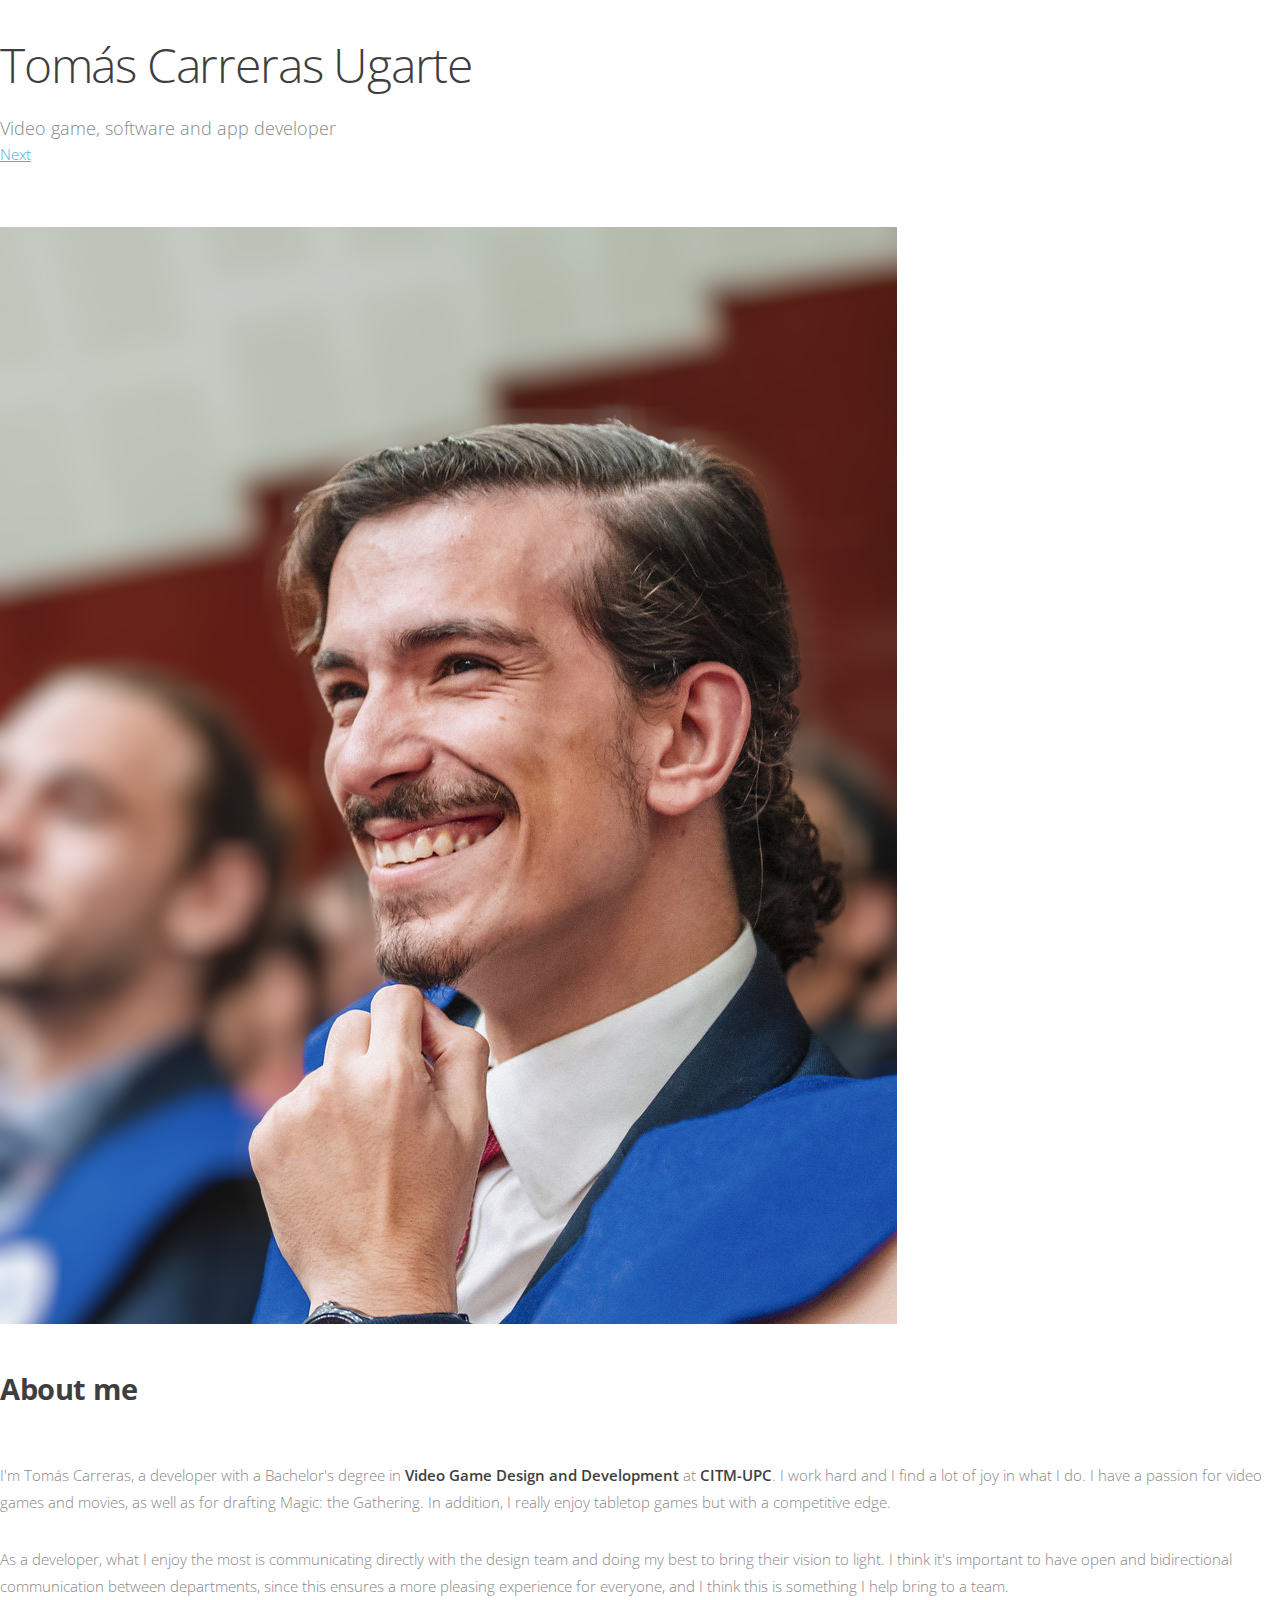
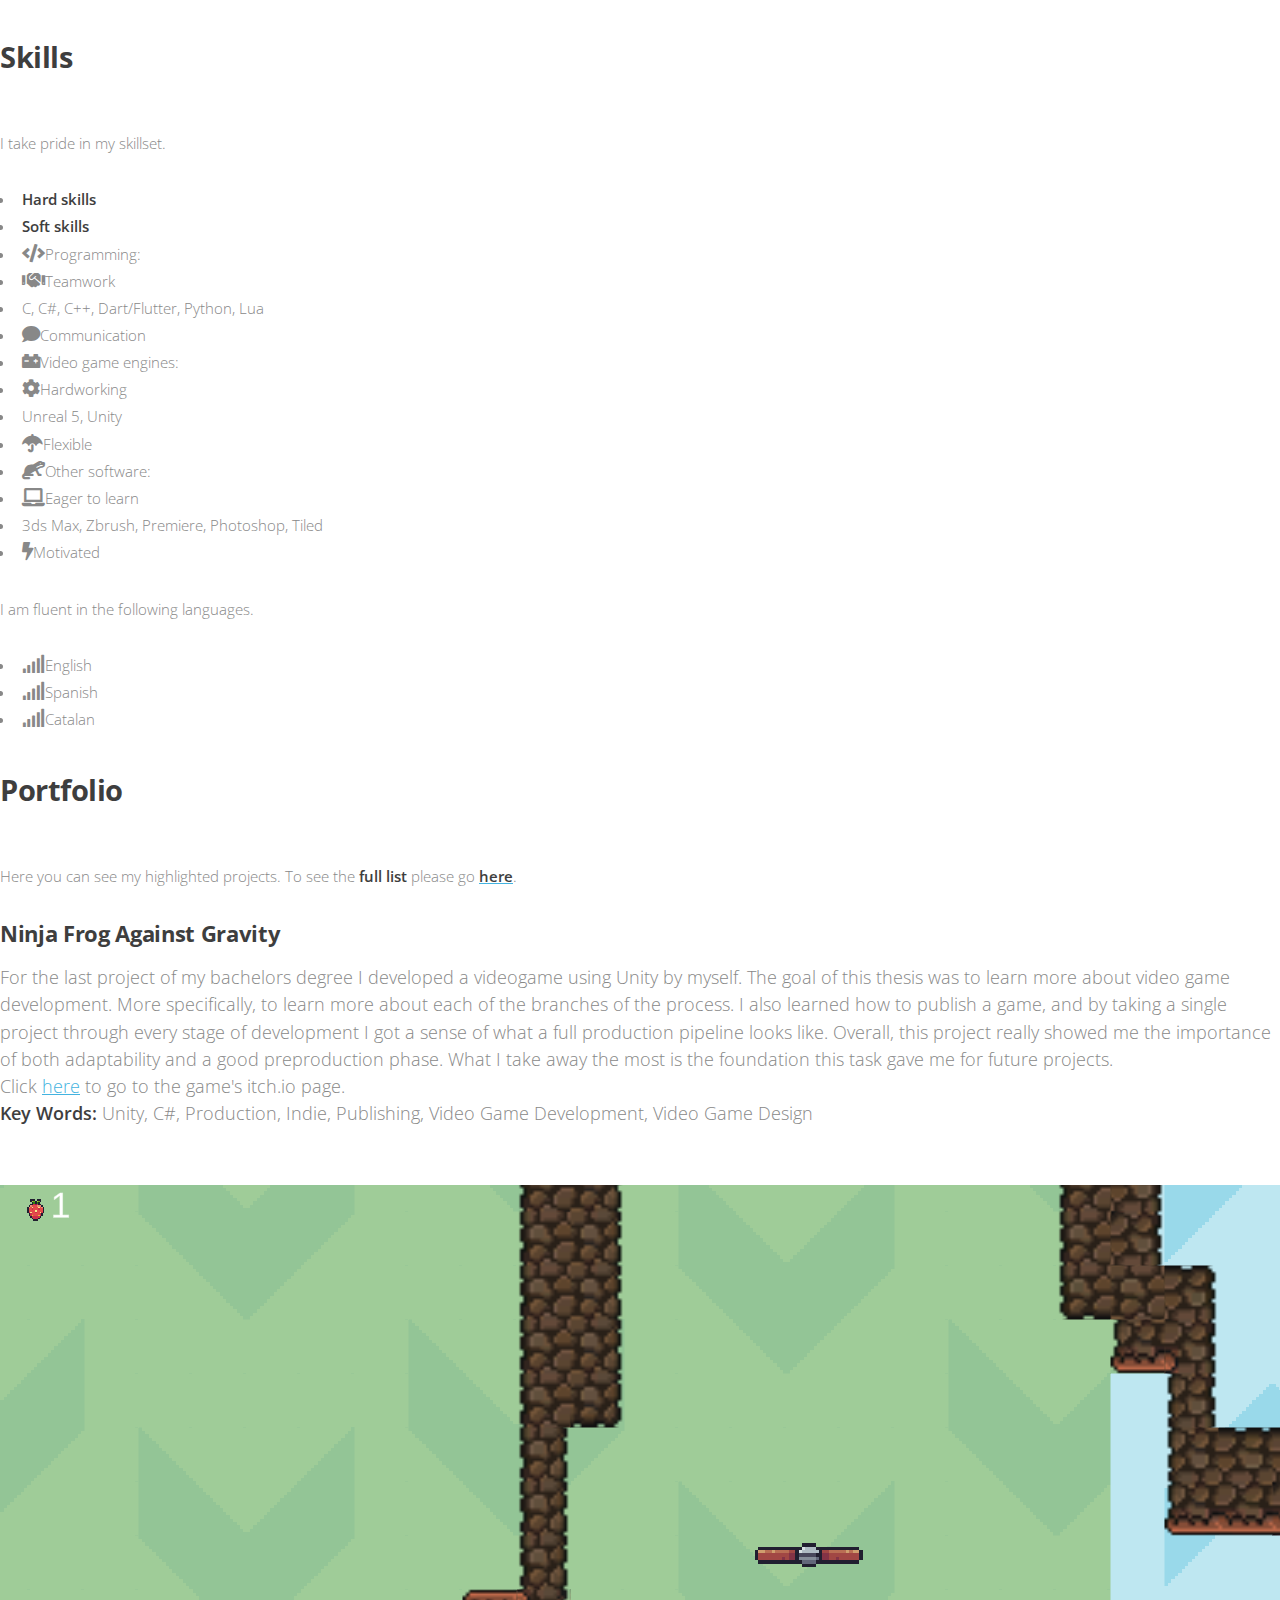
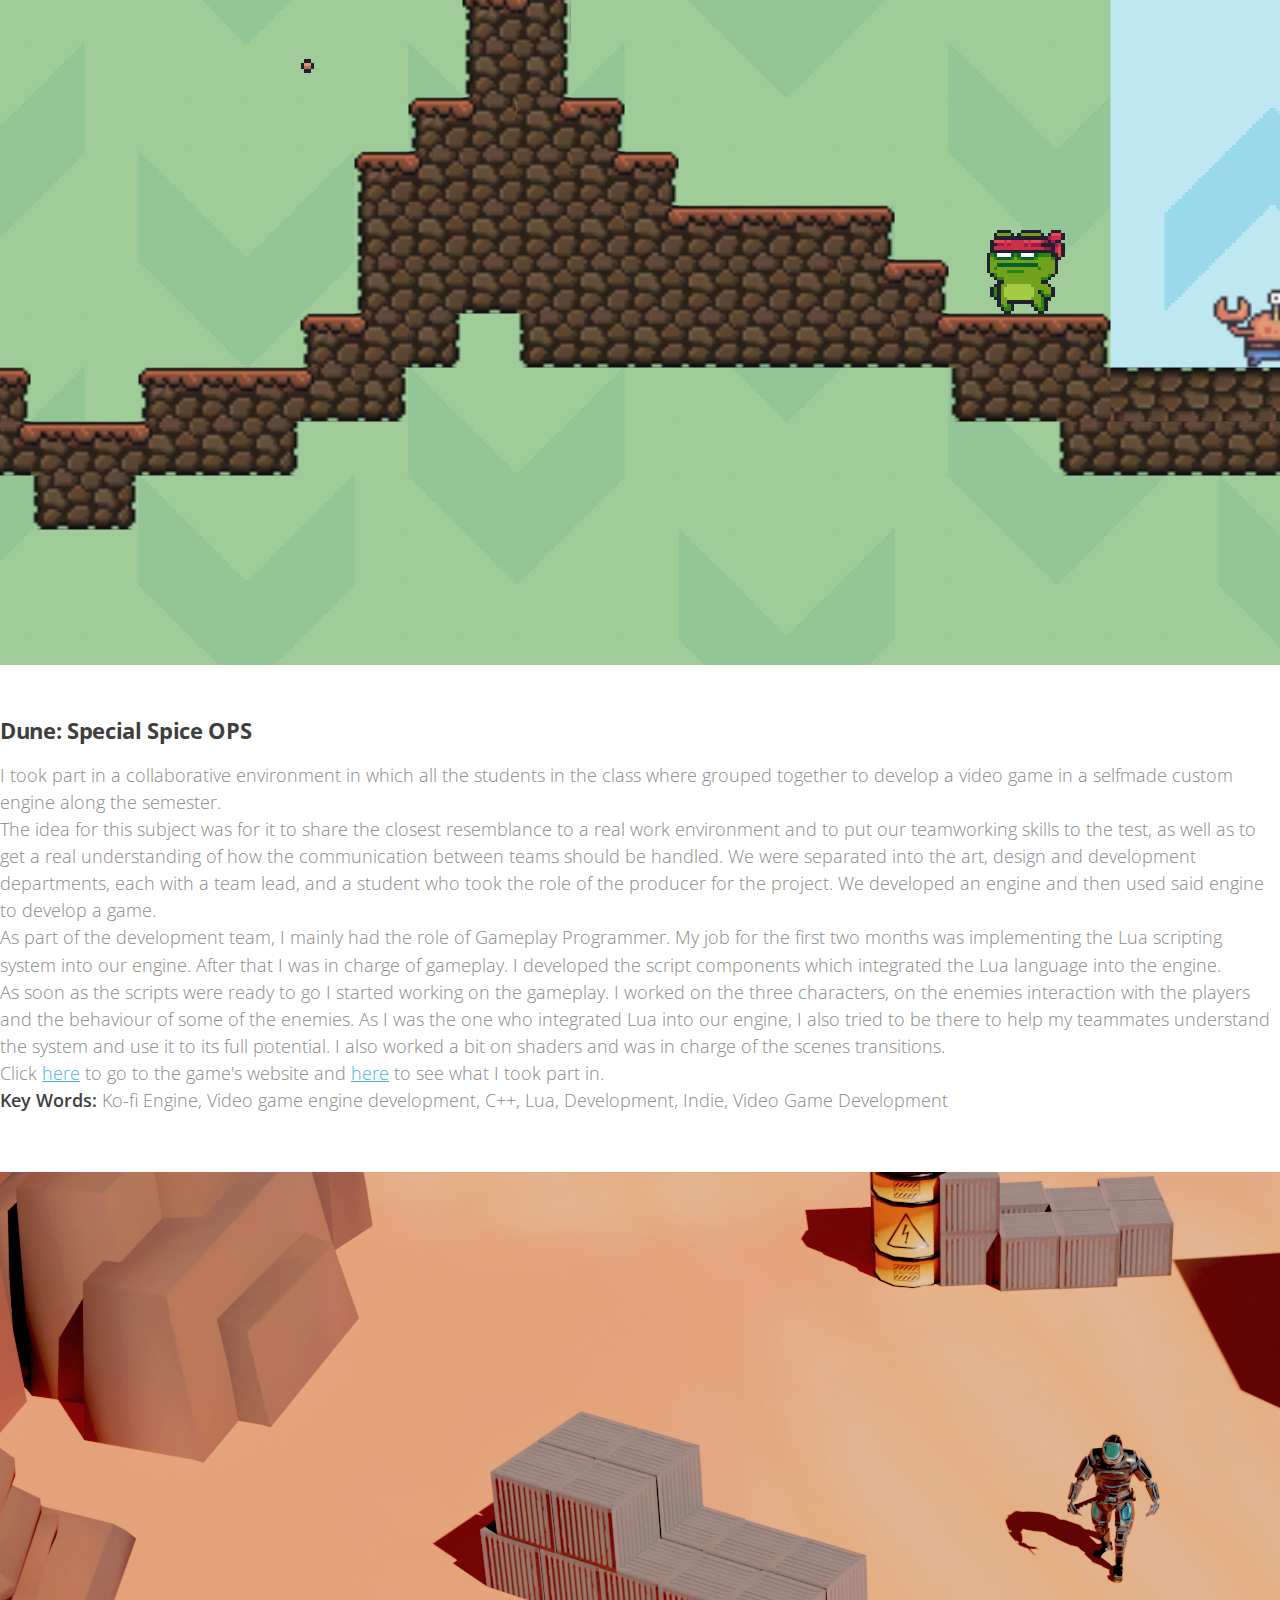
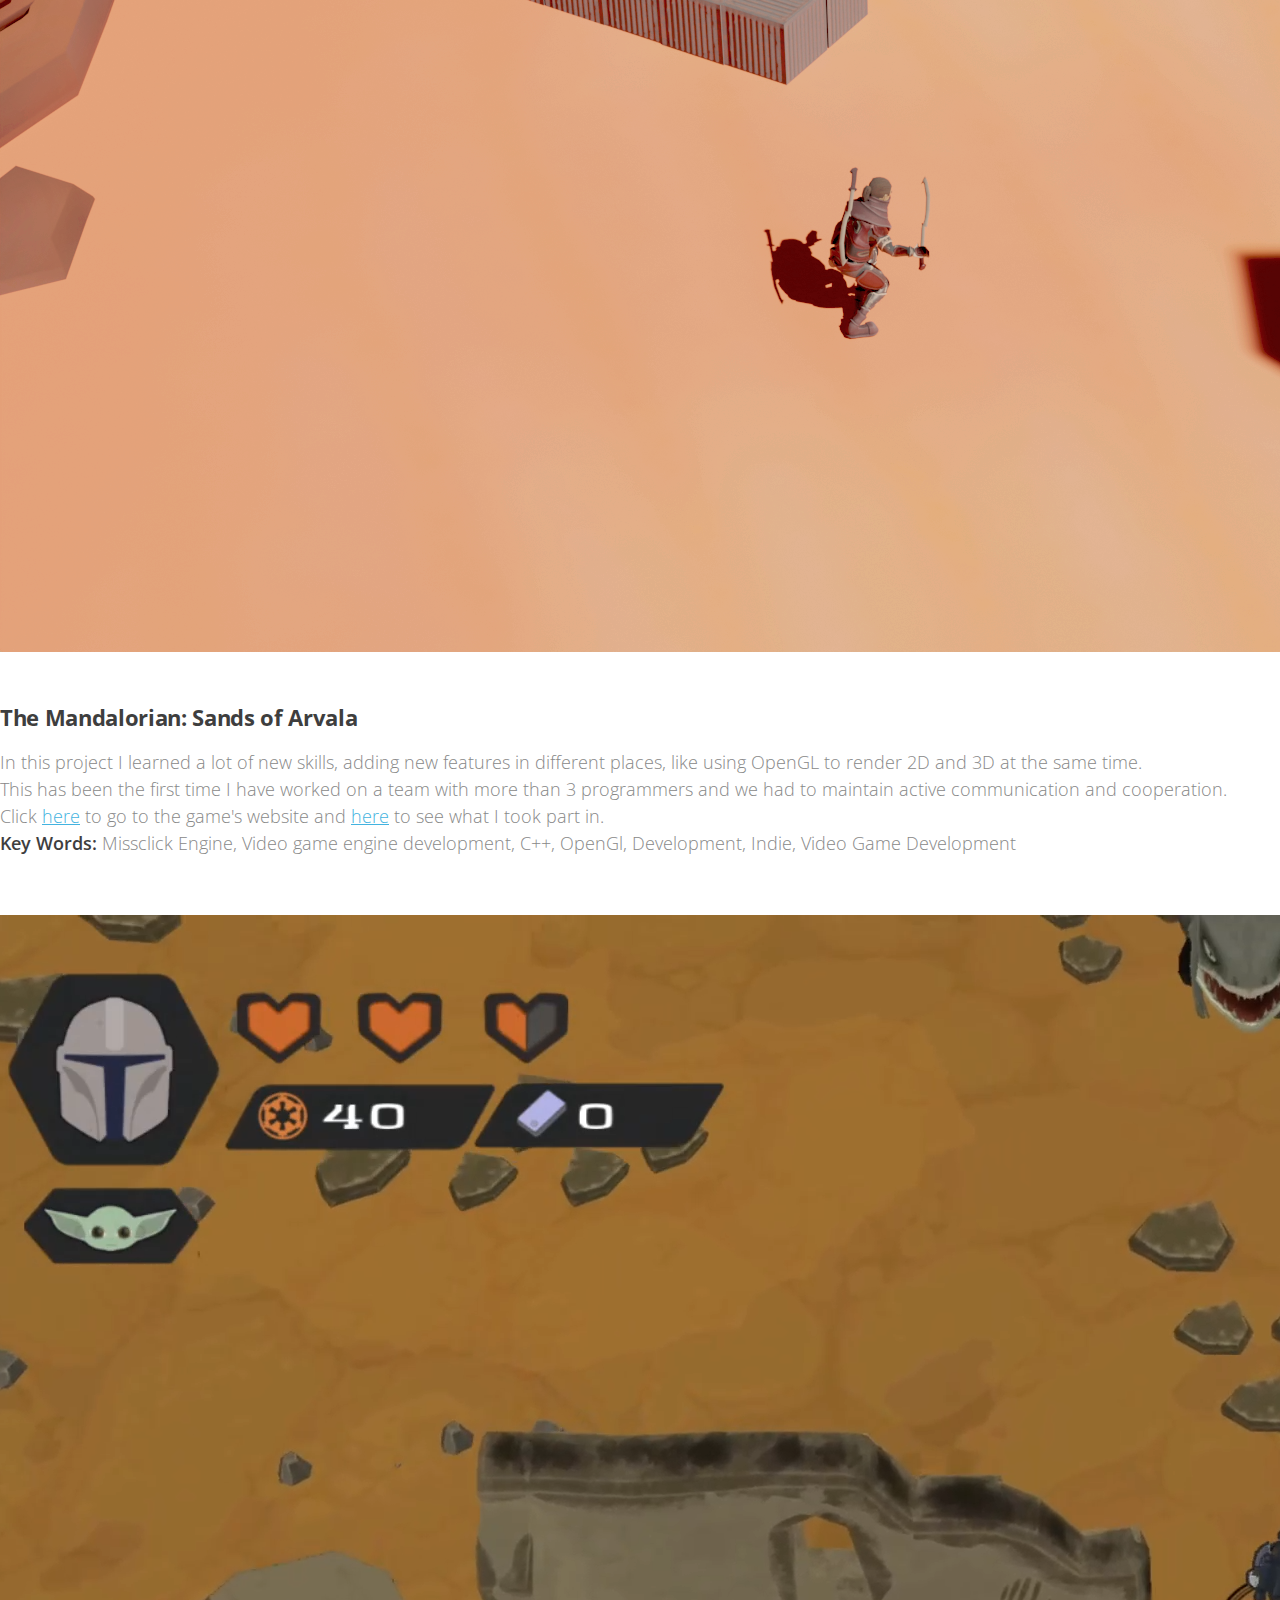
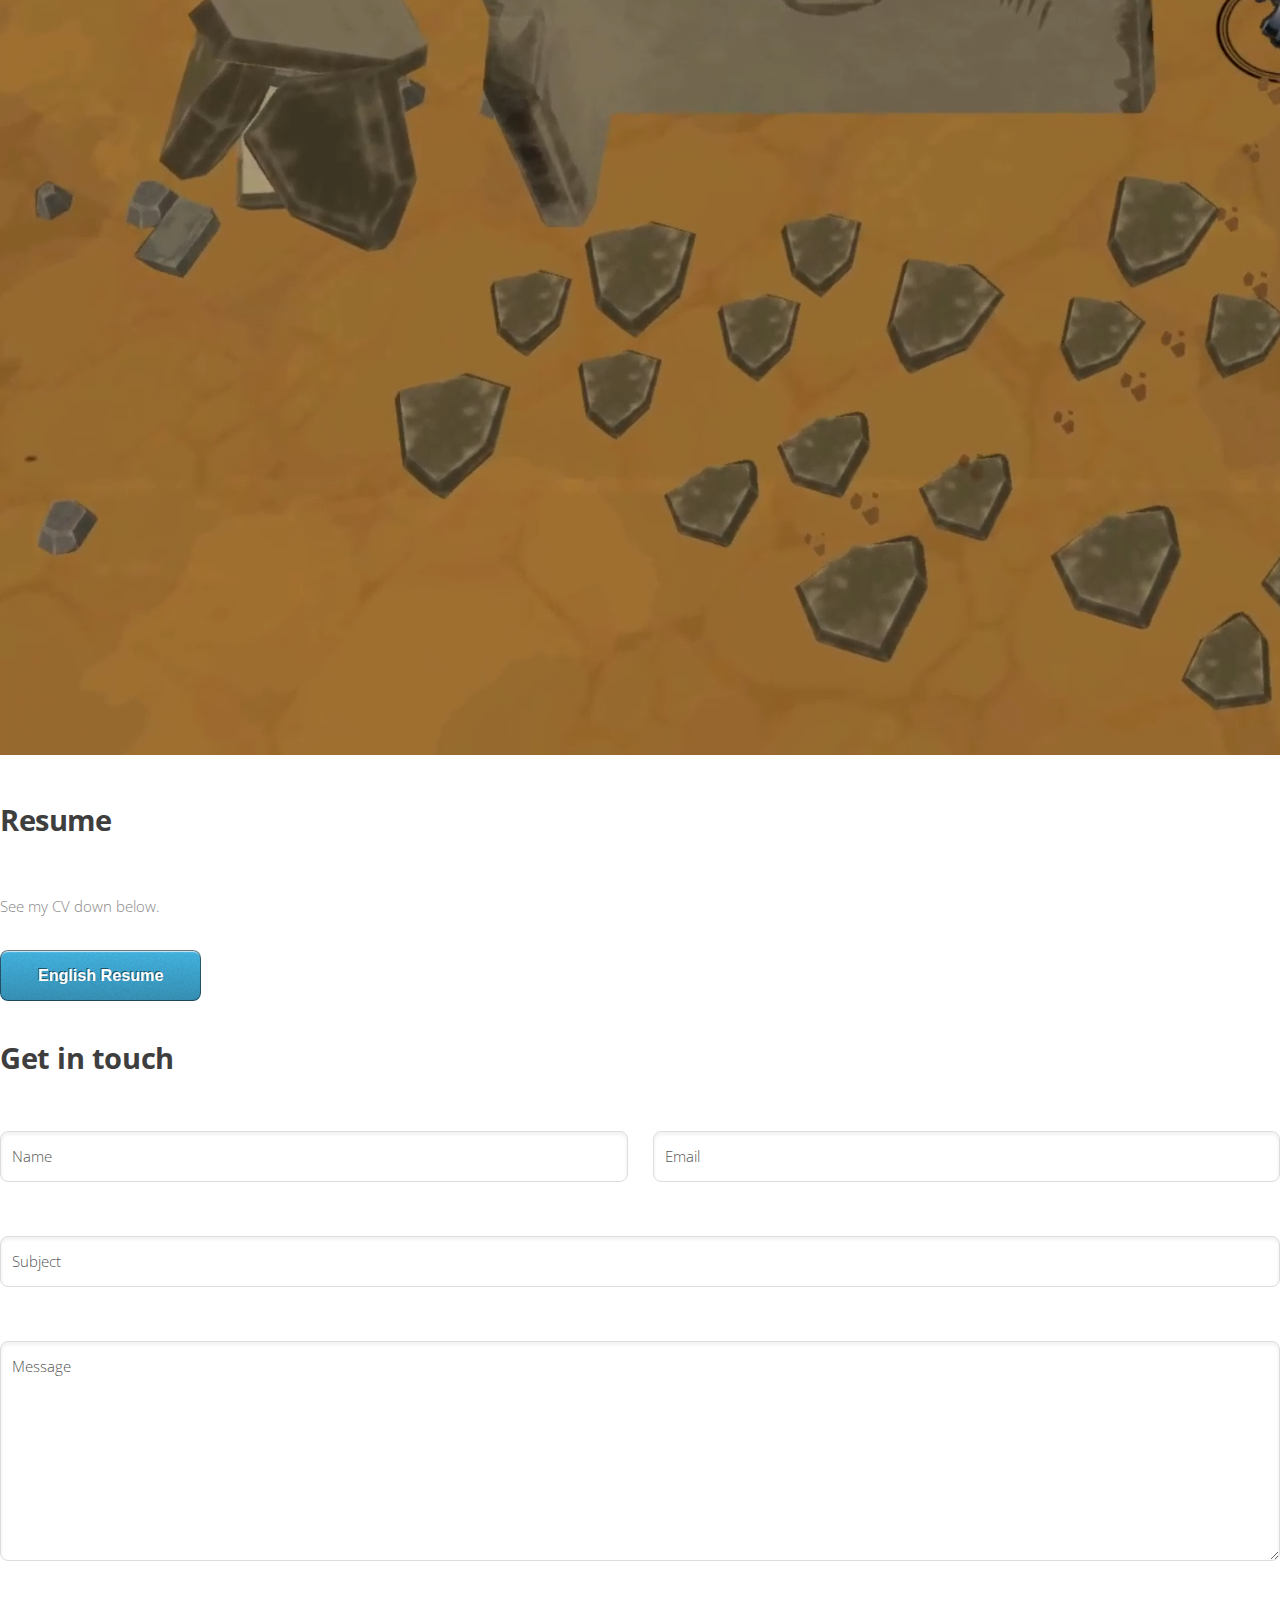
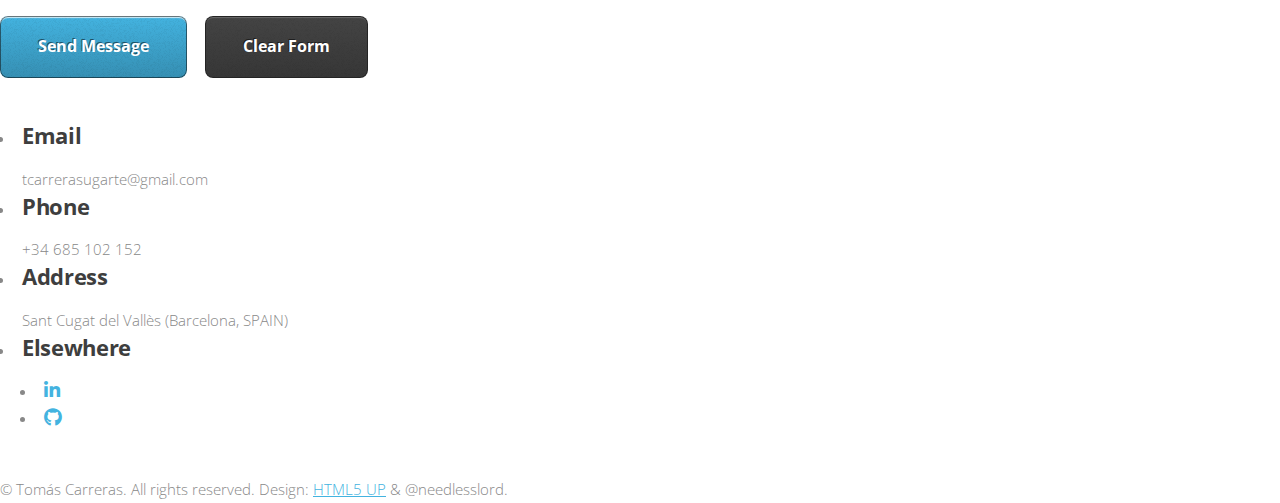
<file: index.html>
<!DOCTYPE HTML>
<!--
	Paradigm Shift by HTML5 UP
	html5up.net | @ajlkn
	Free for personal and commercial use under the CCA 3.0 license (html5up.net/license)
-->
<html>

<head>
	<title>Tomás Carreras Ugarte</title>
	<meta charset="utf-8" />
	<meta name="viewport" content="width=device-width, initial-scale=1, user-scalable=no" />
	<meta name="description" content="" />
	<meta name="keywords" content="" />
	<link rel="stylesheet" href="assets/css/main.css" />
</head>

<body class="is-preload">

	<!-- Wrapper -->
	<div id="wrapper">

		<!-- Intro -->
		<section class="intro" id="intro">
			<header>
				<h1>Tomás Carreras Ugarte</h1>
				<p>Video game, software and app developer</p>
				<ul class="actions">
					<li><a href="#first" class="arrow scrolly"><span class="label">Next</span></a></li>
				</ul>
			</header>
			<div class="content">
				<span class="image fill" data-position="center"><img src="images/tcarreras_profile2b.png"
						alt="" /></span>
			</div>
		</section>

		<!-- Section About me -->
		<section id="first">
			<header>
				<h2>About me</h2>
			</header>
			<div class="content">
				<p>
					I'm Tomás Carreras, a developer with a Bachelor's degree in <strong>Video
						Game Design
						and Development</strong> at <strong>CITM-UPC</strong>.
					I work hard and I find a lot of joy in what I do. I have a passion for video games and movies, as
					well as for
					drafting Magic: the
					Gathering. In addition, I really enjoy tabletop games but with a competitive edge.
				</p>
				<p>
					As a developer, what I enjoy the most is communicating directly with the design
					team and doing my
					best to bring their vision to light. I think it's important to have open and bidirectional
					communication between departments, since this ensures a more pleasing experience for everyone, and I
					think this is something I help bring to a team.
				</p>
			</div>
		</section>

		<!-- Section Skills-->
		<section>
			<header>
				<h2>Skills</h2>
			</header>
			<div class="content">
				<p>I take pride in my skillset.</p>
				<ul class="feature-icons">
					<li class="icon solid fa-."><strong>Hard skills</strong></li>
					<li class="icon solid fa-."><strong>Soft skills</strong></li>
					<li class="icon solid fa-code">Programming:</li>
					<li class="icon solid fa-handshake">Teamwork</li>
					<li class="icon solid fa-.">C, C#, C++, Dart/Flutter, Python, Lua</li>
					<li class="icon solid fa-comment">Communication</li>
					<li class="icon solid fa-car-battery">Video game engines:</li>
					<li class="icon solid fa-cog">Hardworking</li>
					<li class="icon solid fa-.">Unreal 5, Unity</li>
					<li class="icon solid fa-umbrella">Flexible</li>
					<li class="icon solid fa-otter">Other software:</li>
					<li class="icon solid fa-laptop">Eager to learn</li>
					<li class="icon solid fa-">3ds Max, Zbrush, Premiere, Photoshop, Tiled</li>
					<li class="icon solid fa-bolt">Motivated</li>
				</ul>
				<p>I am fluent in the following languages.</p>
				<ul class="feature-icons">
					<li class="icon solid fa-signal">English</li>
					<li class="icon solid fa-signal">Spanish</li>
					<li class="icon solid fa-signal">Catalan</li>
				</ul>
			</div>

		</section>

		<!-- Section Projects -->
		<section>
			<header>
				<h2>Portfolio</h2>
			</header>
			<div class="content">
				<p>Here you can see my highlighted projects. To see the <strong>full list</strong> please go <a
						href="https://tomascarreras1000.github.io/tomascarreras/portfolio"><strong>here</strong></a>.
				</p>

				<!-- Section Game 1-->
				<section>
					<header>
						<h3>Ninja Frog Against Gravity</h3>
						<p>
							For the last project of my bachelors degree I developed a videogame using Unity by myself.
							The goal of this thesis was to learn more about video game development. More specifically,
							to learn more about each of the branches of the process.
							I also learned how to publish a game, and by taking a single project through every stage of
							development I got a sense of what a full production pipeline looks like.
							Overall, this project really showed me the importance of both adaptability and a good
							preproduction phase.
							What I take away the most is the foundation this task gave me for future projects.
						</p>
						<p>Click <a href="https://tomas-carreras.itch.io/ninja-frog-against-gravity">here</a> to go to
							the game's itch.io page.</p>
						<p><strong>Key Words:</strong> Unity, C#, Production, Indie, Publishing, Video Game Development,
							Video Game Design</p>
					</header>
					<div class="content">
						<div class="gallery">
							<a href="images/gallery/fulls/05.png" class="landscape"><img
									src="images/gallery/thumbs/05.png" alt="" /></a>

						</div>
					</div>
				</section>

				<!-- Section Game 2-->
				<section>
					<header>
						<h3>Dune: Special Spice OPS</h3>
						<p>
							I took part in a collaborative environment in which all the students in the class where
							grouped together to develop a video game in a selfmade custom engine along the semester.
						</p>
						<p>
							The idea for this subject was for it to share the closest resemblance to a real work
							environment and to put our teamworking skills to the test, as well as to get a real
							understanding of how the communication between teams should be handled.
							We were separated into the art, design and development departments, each with a team lead,
							and a student who took the role of the producer for the project.
							We developed an engine and then used said engine to develop a game.
						</p>
						<p>
							As part of the development team, I mainly had the role of Gameplay Programmer. My job for
							the first two months was implementing the Lua scripting system into our engine. After that I
							was in charge of gameplay.
							I developed the script components which integrated the Lua language into the engine.
						</p>
						<p>
							As soon as the scripts were ready to go I started working on the gameplay. I worked on the
							three characters, on the enemies interaction with the players and the behaviour of some of
							the enemies.
							As I was the one who integrated Lua into our engine, I also tried to be there to help my
							teammates understand the system and use it to its full potential.
							I also worked a bit on shaders and was in charge of the scenes transitions.
						</p>
						<p>Click <a href="https://dsso-website.vercel.app">here</a> to go to the game's website and <a
								href="https://dsso-website.vercel.app/tomas">here</a> to see what I took part in.</p>
						<p><strong>Key Words:</strong> Ko-fi Engine, Video game engine development, C++, Lua,
							Development, Indie, Video Game Development</p>
					</header>
					<div class="content">
						<div class="gallery">
							<a href="images/gallery/fulls/04.png" class="landscape"><img
									src="images/gallery/thumbs/04.png" alt="" /></a>

						</div>
					</div>
				</section>

				<!-- Section Game 3-->
				<section>
					<header>
						<h3>The Mandalorian: Sands of Arvala</h3>
						<p>
							In this project I learned a lot of new skills, adding new features in different places, like
							using OpenGL to render 2D and 3D at the same time.
						</p>
						<p>
							This has been the first time I have worked on a team with more than 3 programmers and we had
							to maintain active communication and cooperation.
						</p>
						<p>Click <a
								href="https://missclickstudios.github.io/The-Mandalorian-Sands-of-Arvala/index.html">here</a>
							to go to the game's website and <a
								href="https://missclickstudios.github.io/The-Mandalorian-Sands-of-Arvala/team/tomas_carreras.html">here</a>
							to see what I took part in.</p>
						<p><strong>Key Words:</strong> Missclick Engine, Video game engine development, C++, OpenGl,
							Development, Indie, Video Game Development</p>

					</header>
					<div class="content">
						<div class="gallery">
							<a href="images/gallery/fulls/07.png" class="landscape"><img
									src="images/gallery/thumbs/07.png" alt="" /></a>

						</div>
					</div>
				</section>

			</div>
		</section>

		<!--Section -->
		<section>
			<header>
				<h2>Resume</h2>
			</header>
			<div class="content">
				<p>See my CV down below.</p>
				<!--<ul class="actions">
								<li><a src="images/documents/cv.png" download class="button">English Resume</a></li>
							</ul>-->

				<button type="submit" onclick="window.open('images/documents/CVb.pdf')">English Resume</button>

			</div>
		</section>

		<!-- Elements -->
		<!--
					<section>
						<header>
							<h2>Elements</h2>
						</header>
						<div class="content">

							<section>
								<header>
									<h3>Text</h3>
								</header>
								<div class="content">
									<p>This is <b>bold</b> and this is <strong>strong</strong>. This is <i>italic</i> and this is <em>emphasized</em>.
									This is <sup>superscript</sup> text and this is <sub>subscript</sub> text.
									This is <u>underlined</u> and this is code: <code>for (;;) { ... }</code>. Finally, <a href="#">this is a link</a>.</p>
									<hr />
									<h2>Heading Level 2</h2>
									<h3>Heading Level 3</h3>
									<h4>Heading Level 4</h4>
									<h5>Heading Level 5</h5>
									<hr />
									<h5>Blockquote</h5>
									<blockquote>Fringilla nisl. Donec accumsan interdum nisi, quis tincidunt felis sagittis eget tempus euismod. Vestibulum ante ipsum primis in faucibus vestibulum. Blandit adipiscing eu felis iaculis volutpat ac adipiscing accumsan faucibus. Vestibulum ante ipsum primis in faucibus lorem ipsum dolor sit amet nullam adipiscing eu felis.</blockquote>
									<h5>Preformatted</h5>
									<pre><code>i = 0;

while (!deck.isInOrder()) {
  print 'Iteration ' + i;
  deck.shuffle();
  i++;
}

print 'Sorted in ' + i + ' iterations.';</code></pre>
								</div>
							</section>

							<section>
								<header>
									<h3>Lists</h3>
								</header>
								<div class="content">

									<h4>Unordered</h4>
									<ul>
										<li>Dolor pulvinar etiam.</li>
										<li>Sagittis adipiscing.</li>
										<li>Felis enim feugiat.</li>
									</ul>

									<h4>Alternate</h4>
									<ul class="alt">
										<li>Dolor pulvinar etiam.</li>
										<li>Sagittis adipiscing.</li>
										<li>Felis enim feugiat.</li>
									</ul>

									<h4>Ordered</h4>
									<ol>
										<li>Dolor pulvinar etiam.</li>
										<li>Etiam vel felis viverra.</li>
										<li>Felis enim feugiat.</li>
										<li>Dolor pulvinar etiam.</li>
										<li>Etiam vel felis lorem.</li>
										<li>Felis enim et feugiat.</li>
									</ol>
									<h4>Icons</h4>
									<ul class="icons">
										<li><a href="#" class="icon brands fa-twitter"><span class="label">Twitter</span></a></li>
										<li><a href="#" class="icon brands fa-facebook-f"><span class="label">Facebook</span></a></li>
										<li><a href="#" class="icon brands fa-instagram"><span class="label">Instagram</span></a></li>
										<li><a href="#" class="icon brands fa-github"><span class="label">Github</span></a></li>
									</ul>

									<h4>Actions</h4>
									<ul class="actions">
										<li><a href="#" class="button primary">Default</a></li>
										<li><a href="#" class="button">Default</a></li>
									</ul>
									<ul class="actions stacked">
										<li><a href="#" class="button primary">Default</a></li>
										<li><a href="#" class="button">Default</a></li>
									</ul>
								</div>
							</section>

							<section>
								<header>
									<h3>Table</h3>
								</header>
								<div class="content">
									<h4>Default</h4>
									<div class="table-wrapper">
										<table>
											<thead>
												<tr>
													<th>Name</th>
													<th>Description</th>
													<th>Price</th>
												</tr>
											</thead>
											<tbody>
												<tr>
													<td>Item One</td>
													<td>Ante turpis integer aliquet porttitor.</td>
													<td>29.99</td>
												</tr>
												<tr>
													<td>Item Two</td>
													<td>Vis ac commodo adipiscing arcu aliquet.</td>
													<td>19.99</td>
												</tr>
												<tr>
													<td>Item Three</td>
													<td> Morbi faucibus arcu accumsan lorem.</td>
													<td>29.99</td>
												</tr>
												<tr>
													<td>Item Four</td>
													<td>Vitae integer tempus condimentum.</td>
													<td>19.99</td>
												</tr>
												<tr>
													<td>Item Five</td>
													<td>Ante turpis integer aliquet porttitor.</td>
													<td>29.99</td>
												</tr>
											</tbody>
											<tfoot>
												<tr>
													<td colspan="2"></td>
													<td>100.00</td>
												</tr>
											</tfoot>
										</table>
									</div>

									<h4>Alternate</h4>
									<div class="table-wrapper">
										<table class="alt">
											<thead>
												<tr>
													<th>Name</th>
													<th>Description</th>
													<th>Price</th>
												</tr>
											</thead>
											<tbody>
												<tr>
													<td>Item One</td>
													<td>Ante turpis integer aliquet porttitor.</td>
													<td>29.99</td>
												</tr>
												<tr>
													<td>Item Two</td>
													<td>Vis ac commodo adipiscing arcu aliquet.</td>
													<td>19.99</td>
												</tr>
												<tr>
													<td>Item Three</td>
													<td> Morbi faucibus arcu accumsan lorem.</td>
													<td>29.99</td>
												</tr>
												<tr>
													<td>Item Four</td>
													<td>Vitae integer tempus condimentum.</td>
													<td>19.99</td>
												</tr>
												<tr>
													<td>Item Five</td>
													<td>Ante turpis integer aliquet porttitor.</td>
													<td>29.99</td>
												</tr>
											</tbody>
											<tfoot>
												<tr>
													<td colspan="2"></td>
													<td>100.00</td>
												</tr>
											</tfoot>
										</table>
									</div>
								</div>
							</section>

							<section>
								<header>
									<h3>Buttons</h3>
								</header>
								<div class="content">
									<ul class="actions">
										<li><a href="#" class="button primary">Primary</a></li>
										<li><a href="#" class="button">Default</a></li>
									</ul>
									<ul class="actions">
										<li><a href="#" class="button large">Large</a></li>
										<li><a href="#" class="button">Default</a></li>
										<li><a href="#" class="button small">Small</a></li>
									</ul>
									<ul class="actions">
										<li><a href="#" class="button primary icon solid fa-download">Icon</a></li>
										<li><a href="#" class="button icon solid fa-download">Icon</a></li>
									</ul>
									<ul class="actions">
										<li><span class="button primary disabled">Disabled</span></li>
										<li><span class="button disabled">Disabled</span></li>
									</ul>
								</div>
							</section>

							<section>
								<header>
									<h3>Form</h3>
								</header>
								<div class="content">
									<form method="post" action="#">
										<div class="fields">
											<div class="field half">
												<label for="demo-name">Name</label>
												<input type="text" name="demo-name" id="demo-name" value="" placeholder="Jane Doe" />
											</div>
											<div class="field half">
												<label for="demo-email">Email</label>
												<input type="email" name="demo-email" id="demo-email" value="" placeholder="jane@untitled.tld" />
											</div>
											<div class="field">
												<label for="demo-category">Category</label>
												<select name="demo-category" id="demo-category">
													<option value="">-</option>
													<option value="1">Manufacturing</option>
													<option value="1">Shipping</option>
													<option value="1">Administration</option>
													<option value="1">Human Resources</option>
												</select>
											</div>
											<div class="field half">
												<input type="radio" id="demo-priority-low" name="demo-priority" checked>
												<label for="demo-priority-low">Low</label>
											</div>
											<div class="field half">
												<input type="radio" id="demo-priority-high" name="demo-priority">
												<label for="demo-priority-high">High</label>
											</div>
											<div class="field half">
												<input type="checkbox" id="demo-copy" name="demo-copy">
												<label for="demo-copy">Email me a copy</label>
											</div>
											<div class="field half">
												<input type="checkbox" id="demo-human" name="demo-human" checked>
												<label for="demo-human">Not a robot</label>
											</div>
											<div class="field">
												<label for="demo-message">Message</label>
												<textarea name="demo-message" id="demo-message" placeholder="Enter your message" rows="6"></textarea>
											</div>
										</div>
										<ul class="actions">
											<li><input type="submit" value="Send Message" class="primary" /></li>
											<li><input type="reset" value="Reset" /></li>
										</ul>
									</form>
								</div>
							</section>

						</div>
					</section>
				-->

		<!-- Section -->
		<section>
			<header>
				<h2>Get in touch</h2>
			</header>
			<div class="content">
				<!--<p><strong>Auctor commodo</strong> interdum et malesuada fames ac ante ipsum primis in faucibus. Pellentesque venenatis dolor imperdiet dolor mattis sagittis.</p>
	<form>
		<div class="fields">
			<div class="field half">
				<input type="text" name="name" id="name" placeholder="Name" />
			</div>
			<div class="field half">
				<input type="email" name="email" id="email" placeholder="Email" />
			</div>
			<div class="field">
				<textarea name="message" id="message" placeholder="Message" rows="7"></textarea>
			</div>
		</div>
		<ul class="actions">
			<li><input type="submit" value="Send Message" class="button primary" /></li>
		</ul>
	</form>-->
				<form method="post" form target="_blank"
					action="https://docs.google.com/forms/d/e/1FAIpQLSfgG0ravwEhu4BHJV1cIqTihP35q3fn7mUkoZ7hPCcHs_neqw/formResponse"
					target="_self" method="post" id="subscriptionForm" class="sky-form contact-style">
					<fieldset>
						<div class="row">
							<div class="col-6 col-12-small">
								<input type="text" name="entry.639071557" id="name" placeholder="Name"
									class="form-control" required />
							</div>
							<div class="col-6 col-12-small">
								<input type="email" name="entry.624337564" id="email" placeholder="Email"
									class="form-control" required />
								<p> </p>
							</div>
							<div class="col-12">
								<input type="text" name="entry.1490212264" id="subject" placeholder="Subject"
									class="form-control" required />
								<p> </p>
							</div>
							<div class="col-12">
								<textarea name="entry.526558537" id="message" placeholder="Message" class="form-control"
									required></textarea>
								<p> </p>
							</div>
							<div class="col-12">
								<ul class="actions">
									<li><input type="submit" value="Send Message" /></li>
									<li><input type="reset" value="Clear Form" class="alt" /></li>
								</ul>
							</div>
						</div>
					</fieldset>
				</form>
			</div>
			<footer>
				<ul class="items">
					<li>
						<h3>Email</h3>
						<span>tcarrerasugarte@gmail.com</span>
					</li>
					<li>
						<h3>Phone</h3>
						<span>+34 685 102 152</span>
					</li>
					<li>
						<h3>Address</h3>
						<span>Sant Cugat del Vallès (Barcelona, SPAIN)</span>
					</li>
					<li>
						<h3>Elsewhere</h3>
						<ul class="icons">
							<li><a href="https://www.linkedin.com/in/tomascarreras/?locale=en_US"
									class="icon brands fa-linkedin-in"><span class="label">LinkedIn</span></a></li>
							<li><a href="https://github.com/tomascarreras1000" class="icon brands fa-github"><span
										class="label">GitHub</span></a></li>
						</ul>
					</li>
				</ul>
			</footer>
		</section>

		<!-- Copyright -->
		<div class="copyright">&copy; Tomás Carreras. All rights reserved. Design: <a href="https://html5up.net">HTML5
				UP</a> & @needlesslord.</div>

	</div>

	<!-- Scripts -->
	<script src="assets/js/jquery.min.js"></script>
	<script src="assets/js/jquery.scrolly.min.js"></script>
	<script src="assets/js/browser.min.js"></script>
	<script src="assets/js/breakpoints.min.js"></script>
	<script src="assets/js/util.js"></script>
	<script src="assets/js/main.js"></script>

</body>

</html>
</file>
<file: assets/css/main.css>
@import url("https://fonts.googleapis.com/css?family=Open+Sans:300,300italic,600,600italic,700");
@import url("fontawesome-all.min.css");

/*
	Miniport by HTML5 UP
	html5up.net | @ajlkn
	Free for personal and commercial use under the CCA 3.0 license (html5up.net/license)
*/

html, body, div, span, applet, object,
iframe, h1, h2, h3, h4, h5, h6, p, blockquote,
pre, a, abbr, acronym, address, big, cite,
code, del, dfn, em, img, ins, kbd, q, s, samp,
small, strike, strong, sub, sup, tt, var, b,
u, i, center, dl, dt, dd, ol, ul, li, fieldset,
form, label, legend, table, caption, tbody,
tfoot, thead, tr, th, td, article, aside,
canvas, details, embed, figure, figcaption,
footer, header, hgroup, menu, nav, output, ruby,
section, summary, time, mark, audio, video {
	margin: 0;
	padding: 0;
	border: 0;
	font-size: 100%;
	font: inherit;
	vertical-align: baseline;}

article, aside, details, figcaption, figure,
footer, header, hgroup, menu, nav, section {
	display: block;}

body {
	line-height: 1;
}

ol, ul {
	list-style: none;
}

blockquote, q {
	quotes: none;
}

	blockquote:before, blockquote:after, q:before, q:after {
		content: '';
		content: none;
	}

table {
	border-collapse: collapse;
	border-spacing: 0;
}

body {
	-webkit-text-size-adjust: none;
}

mark {
	background-color: transparent;
	color: inherit;
}

input::-moz-focus-inner {
	border: 0;
	padding: 0;
}

input, select, textarea {
	-moz-appearance: none;
	-webkit-appearance: none;
	-ms-appearance: none;
	appearance: none;
}

/* Basic */

	html {
		box-sizing: border-box;
	}

	*, *:before, *:after {
		box-sizing: inherit;
	}

	body {
		padding-top: 3.5em;
	}

		body.is-preload *, body.is-preload *:before, body.is-preload *:after {
			-moz-animation: none !important;
			-webkit-animation: none !important;
			-ms-animation: none !important;
			animation: none !important;
			-moz-transition: none !important;
			-webkit-transition: none !important;
			-ms-transition: none !important;
			transition: none !important;
		}

	body, input, textarea, select {
		font-family: 'Open Sans', sans-serif;
		line-height: 1.85em;
		color: #888;
		font-weight: 300;
		font-size: 13pt;
	}

	a {
		-moz-transition: color .2s ease-in-out;
		-webkit-transition: color .2s ease-in-out;
		-ms-transition: color .2s ease-in-out;
		transition: color .2s ease-in-out;
		color: #43B3E0;
		text-decoration: underline;
	}

		a:hover {
			color: #43bff0 !important;
		}

		a img {
			border: 0;
		}

	b, strong {
		font-weight: 600;
		color: #3e3e3e;
	}

	i, em {
		font-style: italic;
	}

	sub {
		position: relative;
		top: 0.5em;
		font-size: 0.8em;
	}

	sup {
		position: relative;
		top: -0.5em;
		font-size: 0.8em;
	}

	blockquote {
		border-left: solid 0.75em #eee;
		padding: 1em 0 1em 1.5em;
		font-style: italic;
	}

	h1, h2, h3, h4, h5, h6 {
		color: #3e3e3e;
		margin: 0 0 0.75em 0;
	}

	h1 a, h2 a, h3 a, h4 a, h5 a, h6 a {
		text-decoration: none;
		color: inherit;
	}

	h2, h3, h4, h5, h6 {
		font-weight: 700;
	}

	h1 {
		font-size: 3.25em;
		letter-spacing: -0.025em;
		font-weight: 300;
	}

		h1 strong {
			font-weight: 700;
		}

	h2 {
		font-size: 2em;
		letter-spacing: -0.015em;
	}

	h3 {
		font-size: 1.5em;
		letter-spacing: -0.015em;
	}

	em, i {
		font-style: italic;
	}

	br.clear {
		clear: both;
	}

	hr {
		border: 0;
		border-top: solid 1px #444;
		border-top-color: rgba(0, 0, 0, 0.35);
		box-shadow: 0px 1px 0px 0px rgba(255, 255, 255, 0.1);
		height: 1px;
		margin: 3em 0;
	}

	p, ul, ol, dl, table {
		margin-bottom: 2em;
	}

	header {
		margin: 0 0 3em 0;
	}

		header > p {
			font-size: 1.25em;
			margin: 0;
		}

	footer {
		margin: 3em 0 0 0;
	}

		footer > p {
			font-size: 1.25em;
		}

/* Container */

	.container {
		margin: 0 auto;
		max-width: calc(100% - 50px);
		width: 1200px;
	}

		.container.medium {
			width: 900px;
		}

		@media screen and (max-width: 1680px) {

			.container {
				width: 1200px;
			}

				.container.medium {
					width: 900px;
				}

		}

		@media screen and (max-width: 1280px) {

			.container {
				width: 960px;
			}

				.container.medium {
					width: 720px;
				}

		}

		@media screen and (max-width: 980px) {

			.container {
				width: 100%;
			}

				.container.medium {
					width: 75%;
				}

		}

		@media screen and (max-width: 736px) {

			.container {
				width: 100%;
				max-width: calc(100% - 30px);
			}

				.container.medium {
					width: 100%;
				}

		}

/* Row */

	.row {
		display: flex;
		flex-wrap: wrap;
		box-sizing: border-box;
		align-items: stretch;
	}

		.row > * {
			box-sizing: border-box;
		}

		.row.gtr-uniform > * > :last-child {
			margin-bottom: 0;
		}

		.row.aln-left {
			justify-content: flex-start;
		}

		.row.aln-center {
			justify-content: center;
		}

		.row.aln-right {
			justify-content: flex-end;
		}

		.row.aln-top {
			align-items: flex-start;
		}

		.row.aln-middle {
			align-items: center;
		}

		.row.aln-bottom {
			align-items: flex-end;
		}

		.row > .imp {
			order: -1;
		}

		.row > .col-1 {
			width: 8.33333%;
		}

		.row > .off-1 {
			margin-left: 8.33333%;
		}

		.row > .col-2 {
			width: 16.66667%;
		}

		.row > .off-2 {
			margin-left: 16.66667%;
		}

		.row > .col-3 {
			width: 25%;
		}

		.row > .off-3 {
			margin-left: 25%;
		}

		.row > .col-4 {
			width: 33.33333%;
		}

		.row > .off-4 {
			margin-left: 33.33333%;
		}

		.row > .col-5 {
			width: 41.66667%;
		}

		.row > .off-5 {
			margin-left: 41.66667%;
		}

		.row > .col-6 {
			width: 50%;
		}

		.row > .off-6 {
			margin-left: 50%;
		}

		.row > .col-7 {
			width: 58.33333%;
		}

		.row > .off-7 {
			margin-left: 58.33333%;
		}

		.row > .col-8 {
			width: 66.66667%;
		}

		.row > .off-8 {
			margin-left: 66.66667%;
		}

		.row > .col-9 {
			width: 75%;
		}

		.row > .off-9 {
			margin-left: 75%;
		}

		.row > .col-10 {
			width: 83.33333%;
		}

		.row > .off-10 {
			margin-left: 83.33333%;
		}

		.row > .col-11 {
			width: 91.66667%;
		}

		.row > .off-11 {
			margin-left: 91.66667%;
		}

		.row > .col-12 {
			width: 100%;
		}

		.row > .off-12 {
			margin-left: 100%;
		}

		.row.gtr-0 {
			margin-top: 0px;
			margin-left: 0px;
		}

			.row.gtr-0 > * {
				padding: 0px 0 0 0px;
			}

			.row.gtr-0.gtr-uniform {
				margin-top: 0px;
			}

				.row.gtr-0.gtr-uniform > * {
					padding-top: 0px;
				}

		.row.gtr-25 {
			margin-top: -6.25px;
			margin-left: -6.25px;
		}

			.row.gtr-25 > * {
				padding: 6.25px 0 0 6.25px;
			}

			.row.gtr-25.gtr-uniform {
				margin-top: -6.25px;
			}

				.row.gtr-25.gtr-uniform > * {
					padding-top: 6.25px;
				}

		.row.gtr-50 {
			margin-top: -12.5px;
			margin-left: -12.5px;
		}

			.row.gtr-50 > * {
				padding: 12.5px 0 0 12.5px;
			}

			.row.gtr-50.gtr-uniform {
				margin-top: -12.5px;
			}

				.row.gtr-50.gtr-uniform > * {
					padding-top: 12.5px;
				}

		.row {
			margin-top: -25px;
			margin-left: -25px;
		}

			.row > * {
				padding: 25px 0 0 25px;
			}

			.row.gtr-uniform {
				margin-top: -25px;
			}

				.row.gtr-uniform > * {
					padding-top: 25px;
				}

		.row.gtr-150 {
			margin-top: -37.5px;
			margin-left: -37.5px;
		}

			.row.gtr-150 > * {
				padding: 37.5px 0 0 37.5px;
			}

			.row.gtr-150.gtr-uniform {
				margin-top: -37.5px;
			}

				.row.gtr-150.gtr-uniform > * {
					padding-top: 37.5px;
				}

		.row.gtr-200 {
			margin-top: -50px;
			margin-left: -50px;
		}

			.row.gtr-200 > * {
				padding: 50px 0 0 50px;
			}

			.row.gtr-200.gtr-uniform {
				margin-top: -50px;
			}

				.row.gtr-200.gtr-uniform > * {
					padding-top: 50px;
				}

		@media screen and (max-width: 1680px) {

			.row {
				display: flex;
				flex-wrap: wrap;
				box-sizing: border-box;
				align-items: stretch;
			}

				.row > * {
					box-sizing: border-box;
				}

				.row.gtr-uniform > * > :last-child {
					margin-bottom: 0;
				}

				.row.aln-left {
					justify-content: flex-start;
				}

				.row.aln-center {
					justify-content: center;
				}

				.row.aln-right {
					justify-content: flex-end;
				}

				.row.aln-top {
					align-items: flex-start;
				}

				.row.aln-middle {
					align-items: center;
				}

				.row.aln-bottom {
					align-items: flex-end;
				}

				.row > .imp-xlarge {
					order: -1;
				}

				.row > .col-1-xlarge {
					width: 8.33333%;
				}

				.row > .off-1-xlarge {
					margin-left: 8.33333%;
				}

				.row > .col-2-xlarge {
					width: 16.66667%;
				}

				.row > .off-2-xlarge {
					margin-left: 16.66667%;
				}

				.row > .col-3-xlarge {
					width: 25%;
				}

				.row > .off-3-xlarge {
					margin-left: 25%;
				}

				.row > .col-4-xlarge {
					width: 33.33333%;
				}

				.row > .off-4-xlarge {
					margin-left: 33.33333%;
				}

				.row > .col-5-xlarge {
					width: 41.66667%;
				}

				.row > .off-5-xlarge {
					margin-left: 41.66667%;
				}

				.row > .col-6-xlarge {
					width: 50%;
				}

				.row > .off-6-xlarge {
					margin-left: 50%;
				}

				.row > .col-7-xlarge {
					width: 58.33333%;
				}

				.row > .off-7-xlarge {
					margin-left: 58.33333%;
				}

				.row > .col-8-xlarge {
					width: 66.66667%;
				}

				.row > .off-8-xlarge {
					margin-left: 66.66667%;
				}

				.row > .col-9-xlarge {
					width: 75%;
				}

				.row > .off-9-xlarge {
					margin-left: 75%;
				}

				.row > .col-10-xlarge {
					width: 83.33333%;
				}

				.row > .off-10-xlarge {
					margin-left: 83.33333%;
				}

				.row > .col-11-xlarge {
					width: 91.66667%;
				}

				.row > .off-11-xlarge {
					margin-left: 91.66667%;
				}

				.row > .col-12-xlarge {
					width: 100%;
				}

				.row > .off-12-xlarge {
					margin-left: 100%;
				}

				.row.gtr-0 {
					margin-top: 0px;
					margin-left: 0px;
				}

					.row.gtr-0 > * {
						padding: 0px 0 0 0px;
					}

					.row.gtr-0.gtr-uniform {
						margin-top: 0px;
					}

						.row.gtr-0.gtr-uniform > * {
							padding-top: 0px;
						}

				.row.gtr-25 {
					margin-top: -6.25px;
					margin-left: -6.25px;
				}

					.row.gtr-25 > * {
						padding: 6.25px 0 0 6.25px;
					}

					.row.gtr-25.gtr-uniform {
						margin-top: -6.25px;
					}

						.row.gtr-25.gtr-uniform > * {
							padding-top: 6.25px;
						}

				.row.gtr-50 {
					margin-top: -12.5px;
					margin-left: -12.5px;
				}

					.row.gtr-50 > * {
						padding: 12.5px 0 0 12.5px;
					}

					.row.gtr-50.gtr-uniform {
						margin-top: -12.5px;
					}

						.row.gtr-50.gtr-uniform > * {
							padding-top: 12.5px;
						}

				.row {
					margin-top: -25px;
					margin-left: -25px;
				}

					.row > * {
						padding: 25px 0 0 25px;
					}

					.row.gtr-uniform {
						margin-top: -25px;
					}

						.row.gtr-uniform > * {
							padding-top: 25px;
						}

				.row.gtr-150 {
					margin-top: -37.5px;
					margin-left: -37.5px;
				}

					.row.gtr-150 > * {
						padding: 37.5px 0 0 37.5px;
					}

					.row.gtr-150.gtr-uniform {
						margin-top: -37.5px;
					}

						.row.gtr-150.gtr-uniform > * {
							padding-top: 37.5px;
						}

				.row.gtr-200 {
					margin-top: -50px;
					margin-left: -50px;
				}

					.row.gtr-200 > * {
						padding: 50px 0 0 50px;
					}

					.row.gtr-200.gtr-uniform {
						margin-top: -50px;
					}

						.row.gtr-200.gtr-uniform > * {
							padding-top: 50px;
						}

		}

		@media screen and (max-width: 1280px) {

			.row {
				display: flex;
				flex-wrap: wrap;
				box-sizing: border-box;
				align-items: stretch;
			}

				.row > * {
					box-sizing: border-box;
				}

				.row.gtr-uniform > * > :last-child {
					margin-bottom: 0;
				}

				.row.aln-left {
					justify-content: flex-start;
				}

				.row.aln-center {
					justify-content: center;
				}

				.row.aln-right {
					justify-content: flex-end;
				}

				.row.aln-top {
					align-items: flex-start;
				}

				.row.aln-middle {
					align-items: center;
				}

				.row.aln-bottom {
					align-items: flex-end;
				}

				.row > .imp-large {
					order: -1;
				}

				.row > .col-1-large {
					width: 8.33333%;
				}

				.row > .off-1-large {
					margin-left: 8.33333%;
				}

				.row > .col-2-large {
					width: 16.66667%;
				}

				.row > .off-2-large {
					margin-left: 16.66667%;
				}

				.row > .col-3-large {
					width: 25%;
				}

				.row > .off-3-large {
					margin-left: 25%;
				}

				.row > .col-4-large {
					width: 33.33333%;
				}

				.row > .off-4-large {
					margin-left: 33.33333%;
				}

				.row > .col-5-large {
					width: 41.66667%;
				}

				.row > .off-5-large {
					margin-left: 41.66667%;
				}

				.row > .col-6-large {
					width: 50%;
				}

				.row > .off-6-large {
					margin-left: 50%;
				}

				.row > .col-7-large {
					width: 58.33333%;
				}

				.row > .off-7-large {
					margin-left: 58.33333%;
				}

				.row > .col-8-large {
					width: 66.66667%;
				}

				.row > .off-8-large {
					margin-left: 66.66667%;
				}

				.row > .col-9-large {
					width: 75%;
				}

				.row > .off-9-large {
					margin-left: 75%;
				}

				.row > .col-10-large {
					width: 83.33333%;
				}

				.row > .off-10-large {
					margin-left: 83.33333%;
				}

				.row > .col-11-large {
					width: 91.66667%;
				}

				.row > .off-11-large {
					margin-left: 91.66667%;
				}

				.row > .col-12-large {
					width: 100%;
				}

				.row > .off-12-large {
					margin-left: 100%;
				}

				.row.gtr-0 {
					margin-top: 0px;
					margin-left: 0px;
				}

					.row.gtr-0 > * {
						padding: 0px 0 0 0px;
					}

					.row.gtr-0.gtr-uniform {
						margin-top: 0px;
					}

						.row.gtr-0.gtr-uniform > * {
							padding-top: 0px;
						}

				.row.gtr-25 {
					margin-top: -6.25px;
					margin-left: -6.25px;
				}

					.row.gtr-25 > * {
						padding: 6.25px 0 0 6.25px;
					}

					.row.gtr-25.gtr-uniform {
						margin-top: -6.25px;
					}

						.row.gtr-25.gtr-uniform > * {
							padding-top: 6.25px;
						}

				.row.gtr-50 {
					margin-top: -12.5px;
					margin-left: -12.5px;
				}

					.row.gtr-50 > * {
						padding: 12.5px 0 0 12.5px;
					}

					.row.gtr-50.gtr-uniform {
						margin-top: -12.5px;
					}

						.row.gtr-50.gtr-uniform > * {
							padding-top: 12.5px;
						}

				.row {
					margin-top: -25px;
					margin-left: -25px;
				}

					.row > * {
						padding: 25px 0 0 25px;
					}

					.row.gtr-uniform {
						margin-top: -25px;
					}

						.row.gtr-uniform > * {
							padding-top: 25px;
						}

				.row.gtr-150 {
					margin-top: -37.5px;
					margin-left: -37.5px;
				}

					.row.gtr-150 > * {
						padding: 37.5px 0 0 37.5px;
					}

					.row.gtr-150.gtr-uniform {
						margin-top: -37.5px;
					}

						.row.gtr-150.gtr-uniform > * {
							padding-top: 37.5px;
						}

				.row.gtr-200 {
					margin-top: -50px;
					margin-left: -50px;
				}

					.row.gtr-200 > * {
						padding: 50px 0 0 50px;
					}

					.row.gtr-200.gtr-uniform {
						margin-top: -50px;
					}

						.row.gtr-200.gtr-uniform > * {
							padding-top: 50px;
						}

		}

		@media screen and (max-width: 980px) {

			.row {
				display: flex;
				flex-wrap: wrap;
				box-sizing: border-box;
				align-items: stretch;
			}

				.row > * {
					box-sizing: border-box;
				}

				.row.gtr-uniform > * > :last-child {
					margin-bottom: 0;
				}

				.row.aln-left {
					justify-content: flex-start;
				}

				.row.aln-center {
					justify-content: center;
				}

				.row.aln-right {
					justify-content: flex-end;
				}

				.row.aln-top {
					align-items: flex-start;
				}

				.row.aln-middle {
					align-items: center;
				}

				.row.aln-bottom {
					align-items: flex-end;
				}

				.row > .imp-medium {
					order: -1;
				}

				.row > .col-1-medium {
					width: 8.33333%;
				}

				.row > .off-1-medium {
					margin-left: 8.33333%;
				}

				.row > .col-2-medium {
					width: 16.66667%;
				}

				.row > .off-2-medium {
					margin-left: 16.66667%;
				}

				.row > .col-3-medium {
					width: 25%;
				}

				.row > .off-3-medium {
					margin-left: 25%;
				}

				.row > .col-4-medium {
					width: 33.33333%;
				}

				.row > .off-4-medium {
					margin-left: 33.33333%;
				}

				.row > .col-5-medium {
					width: 41.66667%;
				}

				.row > .off-5-medium {
					margin-left: 41.66667%;
				}

				.row > .col-6-medium {
					width: 50%;
				}

				.row > .off-6-medium {
					margin-left: 50%;
				}

				.row > .col-7-medium {
					width: 58.33333%;
				}

				.row > .off-7-medium {
					margin-left: 58.33333%;
				}

				.row > .col-8-medium {
					width: 66.66667%;
				}

				.row > .off-8-medium {
					margin-left: 66.66667%;
				}

				.row > .col-9-medium {
					width: 75%;
				}

				.row > .off-9-medium {
					margin-left: 75%;
				}

				.row > .col-10-medium {
					width: 83.33333%;
				}

				.row > .off-10-medium {
					margin-left: 83.33333%;
				}

				.row > .col-11-medium {
					width: 91.66667%;
				}

				.row > .off-11-medium {
					margin-left: 91.66667%;
				}

				.row > .col-12-medium {
					width: 100%;
				}

				.row > .off-12-medium {
					margin-left: 100%;
				}

				.row.gtr-0 {
					margin-top: 0px;
					margin-left: 0px;
				}

					.row.gtr-0 > * {
						padding: 0px 0 0 0px;
					}

					.row.gtr-0.gtr-uniform {
						margin-top: 0px;
					}

						.row.gtr-0.gtr-uniform > * {
							padding-top: 0px;
						}

				.row.gtr-25 {
					margin-top: -6.25px;
					margin-left: -6.25px;
				}

					.row.gtr-25 > * {
						padding: 6.25px 0 0 6.25px;
					}

					.row.gtr-25.gtr-uniform {
						margin-top: -6.25px;
					}

						.row.gtr-25.gtr-uniform > * {
							padding-top: 6.25px;
						}

				.row.gtr-50 {
					margin-top: -12.5px;
					margin-left: -12.5px;
				}

					.row.gtr-50 > * {
						padding: 12.5px 0 0 12.5px;
					}

					.row.gtr-50.gtr-uniform {
						margin-top: -12.5px;
					}

						.row.gtr-50.gtr-uniform > * {
							padding-top: 12.5px;
						}

				.row {
					margin-top: -25px;
					margin-left: -25px;
				}

					.row > * {
						padding: 25px 0 0 25px;
					}

					.row.gtr-uniform {
						margin-top: -25px;
					}

						.row.gtr-uniform > * {
							padding-top: 25px;
						}

				.row.gtr-150 {
					margin-top: -37.5px;
					margin-left: -37.5px;
				}

					.row.gtr-150 > * {
						padding: 37.5px 0 0 37.5px;
					}

					.row.gtr-150.gtr-uniform {
						margin-top: -37.5px;
					}

						.row.gtr-150.gtr-uniform > * {
							padding-top: 37.5px;
						}

				.row.gtr-200 {
					margin-top: -50px;
					margin-left: -50px;
				}

					.row.gtr-200 > * {
						padding: 50px 0 0 50px;
					}

					.row.gtr-200.gtr-uniform {
						margin-top: -50px;
					}

						.row.gtr-200.gtr-uniform > * {
							padding-top: 50px;
						}

		}

		@media screen and (max-width: 736px) {

			.row {
				display: flex;
				flex-wrap: wrap;
				box-sizing: border-box;
				align-items: stretch;
			}

				.row > * {
					box-sizing: border-box;
				}

				.row.gtr-uniform > * > :last-child {
					margin-bottom: 0;
				}

				.row.aln-left {
					justify-content: flex-start;
				}

				.row.aln-center {
					justify-content: center;
				}

				.row.aln-right {
					justify-content: flex-end;
				}

				.row.aln-top {
					align-items: flex-start;
				}

				.row.aln-middle {
					align-items: center;
				}

				.row.aln-bottom {
					align-items: flex-end;
				}

				.row > .imp-small {
					order: -1;
				}

				.row > .col-1-small {
					width: 8.33333%;
				}

				.row > .off-1-small {
					margin-left: 8.33333%;
				}

				.row > .col-2-small {
					width: 16.66667%;
				}

				.row > .off-2-small {
					margin-left: 16.66667%;
				}

				.row > .col-3-small {
					width: 25%;
				}

				.row > .off-3-small {
					margin-left: 25%;
				}

				.row > .col-4-small {
					width: 33.33333%;
				}

				.row > .off-4-small {
					margin-left: 33.33333%;
				}

				.row > .col-5-small {
					width: 41.66667%;
				}

				.row > .off-5-small {
					margin-left: 41.66667%;
				}

				.row > .col-6-small {
					width: 50%;
				}

				.row > .off-6-small {
					margin-left: 50%;
				}

				.row > .col-7-small {
					width: 58.33333%;
				}

				.row > .off-7-small {
					margin-left: 58.33333%;
				}

				.row > .col-8-small {
					width: 66.66667%;
				}

				.row > .off-8-small {
					margin-left: 66.66667%;
				}

				.row > .col-9-small {
					width: 75%;
				}

				.row > .off-9-small {
					margin-left: 75%;
				}

				.row > .col-10-small {
					width: 83.33333%;
				}

				.row > .off-10-small {
					margin-left: 83.33333%;
				}

				.row > .col-11-small {
					width: 91.66667%;
				}

				.row > .off-11-small {
					margin-left: 91.66667%;
				}

				.row > .col-12-small {
					width: 100%;
				}

				.row > .off-12-small {
					margin-left: 100%;
				}

				.row.gtr-0 {
					margin-top: 0px;
					margin-left: 0px;
				}

					.row.gtr-0 > * {
						padding: 0px 0 0 0px;
					}

					.row.gtr-0.gtr-uniform {
						margin-top: 0px;
					}

						.row.gtr-0.gtr-uniform > * {
							padding-top: 0px;
						}

				.row.gtr-25 {
					margin-top: -3.75px;
					margin-left: -3.75px;
				}

					.row.gtr-25 > * {
						padding: 3.75px 0 0 3.75px;
					}

					.row.gtr-25.gtr-uniform {
						margin-top: -3.75px;
					}

						.row.gtr-25.gtr-uniform > * {
							padding-top: 3.75px;
						}

				.row.gtr-50 {
					margin-top: -7.5px;
					margin-left: -7.5px;
				}

					.row.gtr-50 > * {
						padding: 7.5px 0 0 7.5px;
					}

					.row.gtr-50.gtr-uniform {
						margin-top: -7.5px;
					}

						.row.gtr-50.gtr-uniform > * {
							padding-top: 7.5px;
						}

				.row {
					margin-top: -15px;
					margin-left: -15px;
				}

					.row > * {
						padding: 15px 0 0 15px;
					}

					.row.gtr-uniform {
						margin-top: -15px;
					}

						.row.gtr-uniform > * {
							padding-top: 15px;
						}

				.row.gtr-150 {
					margin-top: -22.5px;
					margin-left: -22.5px;
				}

					.row.gtr-150 > * {
						padding: 22.5px 0 0 22.5px;
					}

					.row.gtr-150.gtr-uniform {
						margin-top: -22.5px;
					}

						.row.gtr-150.gtr-uniform > * {
							padding-top: 22.5px;
						}

				.row.gtr-200 {
					margin-top: -30px;
					margin-left: -30px;
				}

					.row.gtr-200 > * {
						padding: 30px 0 0 30px;
					}

					.row.gtr-200.gtr-uniform {
						margin-top: -30px;
					}

						.row.gtr-200.gtr-uniform > * {
							padding-top: 30px;
						}

		}

/* Form */

	form label {
		color: #3e3e3e;
		font-weight: 700;
		display: block;
		margin: 0 0 0.5em 0;
	}

	form input[type=text],
	form input[type=email],
	form input[type=password],
	form select,
	form textarea {
		-moz-transition: background .2s ease-in-out, box-shadow .2s ease-in-out;
		-webkit-transition: background .2s ease-in-out, box-shadow .2s ease-in-out;
		-ms-transition: background .2s ease-in-out, box-shadow .2s ease-in-out;
		transition: background .2s ease-in-out, box-shadow .2s ease-in-out;
		-webkit-appearance: none;
		display: block;
		border: 0;
		padding: 0.75em;
		font-size: 1em;
		border-radius: 8px;
		border: solid 1px #ddd;
		background: #fff;
		color: #bbb;
		box-shadow: inset 0px 2px 3px 1px rgba(0, 0, 0, 0.05), 0px 1px 0px 0px rgba(255, 255, 255, 0.025);
		width: 100%;
	}

		form input[type=text]:focus,
		form input[type=email]:focus,
		form input[type=password]:focus,
		form select:focus,
		form textarea:focus {
			background: #fafafa;
			box-shadow: inset 0px 2px 5px 0px rgba(0, 0, 0, 0.05), 0px 1px 0px 0px rgba(255, 255, 255, 0.025), inset 0px 0px 2px 1px #43bff0;
		}

	form textarea {
		height: 15em;
	}

	form .actions:last-child {
		margin-bottom: 0;
	}

	form ::-webkit-input-placeholder {
		color: #555 !important;
	}

	form :-moz-placeholder {
		color: #555 !important;
	}

	form ::-moz-placeholder {
		color: #555 !important;
	}

	form :-ms-input-placeholder {
		color: #555 !important;
	}

	form ::-moz-focus-inner {
		border: 0;
	}

/* Tables */

	table {
		width: 100%;
	}

		table.default {
			width: 100%;
		}

			table.default tr {
				border-top: solid 1px #eee;
			}

				table.default tr:first-child {
					border-top: 0;
				}

			table.default td {
				padding: 0.5em 1em 0.5em 1em;
			}

			table.default th {
				text-align: left;
				padding: 0.5em 1em 0.5em 1em;
				font-weight: 600;
				margin: 0 0 1em 0;
			}

			table.default thead {
				background: #4f4f4f;
				color: #fff;
			}

/* Section/Article */

	section, article {
		margin-bottom: 3em;
	}

	section > :last-child,
	article > :last-child,
	section:last-child,
	article:last-child {
		margin-bottom: 0;
	}

/* Image */

	.image {
		display: inline-block;
		position: relative;
	}

		.image img {
			display: block;
			width: 100%;
		}

		.image.fit {
			display: block;
			width: 100%;
		}

		.image.featured {
			display: block;
			width: 100%;
			margin: 0 0 2em 0;
		}

		.image.left {
			float: left;
			margin: 0 2em 2em 0;
		}

		.image.centered {
			display: block;
			margin: 0 0 2em 0;
		}

			.image.centered img {
				margin: 0 auto;
				width: auto;
			}

/* Button */

	input[type="button"],
	input[type="submit"],
	input[type="reset"],
	button,
	.button {
		background-image: url("images/bg.png"), -moz-linear-gradient(top, rgba(0, 0, 0, 0), rgba(0, 0, 0, 0.2));
		background-image: url("images/bg.png"), -webkit-linear-gradient(top, rgba(0, 0, 0, 0), rgba(0, 0, 0, 0.2));
		background-image: url("images/bg.png"), -ms-linear-gradient(top, rgba(0, 0, 0, 0), rgba(0, 0, 0, 0.2));
		background-image: url("images/bg.png"), linear-gradient(top, rgba(0, 0, 0, 0), rgba(0, 0, 0, 0.2));
		-moz-transition: background-color .2s ease-in-out;
		-webkit-transition: background-color .2s ease-in-out;
		-ms-transition: background-color .2s ease-in-out;
		transition: background-color .2s ease-in-out;
		-webkit-appearance: none;
		position: relative;
		display: inline-block;
		color: #fff !important;
		text-decoration: none;
		font-weight: 700;
		border: 0;
		outline: 0;
		cursor: pointer;
		border-radius: 8px;
		text-shadow: -1px -1px 0.5px rgba(0, 0, 0, 0.5);
		overflow: hidden;
		box-shadow: inset 0px 0px 0px 1px rgba(0, 0, 0, 0.5), inset 0px 2px 1px 0px rgba(255, 255, 255, 0.75);
		background-color: #43B3E0;
		padding: 1em 2.35em 1em 2.35em;
		font-size: 1.1em;
		max-width: 24em;
	}

		input[type="button"]:hover,
		input[type="submit"]:hover,
		input[type="reset"]:hover,
		button:hover,
		.button:hover {
			background-color: #43bff0;
			color: #fff !important;
		}

		input[type="button"]:active,
		input[type="submit"]:active,
		input[type="reset"]:active,
		button:active,
		.button:active {
			background-color: #3BA8D3;
			top: 1px;
		}

		input[type="button"].large,
		input[type="submit"].large,
		input[type="reset"].large,
		button.large,
		.button.large {
			font-size: 1.5em;
			letter-spacing: -0.025em;
		}

		input[type="button"].alt,
		input[type="submit"].alt,
		input[type="reset"].alt,
		button.alt,
		.button.alt {
			background-color: #444;
			box-shadow: inset 0px 0px 0px 1px #242424, inset 0px 2px 1px 0px rgba(255, 255, 255, 0.2);
		}

			input[type="button"].alt:hover,
			input[type="submit"].alt:hover,
			input[type="reset"].alt:hover,
			button.alt:hover,
			.button.alt:hover {
				background-color: #4f4f4f;
				color: #fff !important;
			}

			input[type="button"].alt:active,
			input[type="submit"].alt:active,
			input[type="reset"].alt:active,
			button.alt:active,
			.button.alt:active {
				background-color: #3f3f3f;
			}

/* List */

	ul {
		list-style: disc;
		padding-left: 1em;
	}

		ul li {
			padding-left: 0.5em;
		}

	ol {
		list-style: decimal;
		padding-left: 1.25em;
	}

		ol li {
			padding-left: 0.25em;
		}

/* Social */

	ul.social {
		cursor: default;
		margin: 0;
		list-style: none;
		padding-left: 0;
	}

		ul.social li {
			position: relative;
			display: inline-block;
			margin: 0.25em;
			top: 0;
			padding-left: 0;
		}

			ul.social li a {
				-moz-transition: top .2s ease-in-out;
				-webkit-transition: top .2s ease-in-out;
				-ms-transition: top .2s ease-in-out;
				transition: top .2s ease-in-out;
				display: block;
				width: 48px;
				height: 48px;
				border-radius: 6px;
				top: 0;
				position: relative;
			}

				ul.social li a:before {
					background-image: url("images/bg.png"), -moz-linear-gradient(top, rgba(0, 0, 0, 0), rgba(0, 0, 0, 0.2));
					background-image: url("images/bg.png"), -webkit-linear-gradient(top, rgba(0, 0, 0, 0), rgba(0, 0, 0, 0.2));
					background-image: url("images/bg.png"), -ms-linear-gradient(top, rgba(0, 0, 0, 0), rgba(0, 0, 0, 0.2));
					background-image: url("images/bg.png"), linear-gradient(top, rgba(0, 0, 0, 0), rgba(0, 0, 0, 0.2));
					-moz-transition: background-color .2s ease-in-out;
					-webkit-transition: background-color .2s ease-in-out;
					-ms-transition: background-color .2s ease-in-out;
					transition: background-color .2s ease-in-out;
					background-color: #444;
					border-radius: 6px;
					box-shadow: inset 0px 0px 0px 1px #282828, inset 0px 2px 1px 0px rgba(255, 255, 255, 0.1);
					color: #2E2E2E !important;
					display: block;
					font-size: 26px;
					height: 48px;
					line-height: 48px;
					text-align: center;
					outline: 0;
					overflow: hidden;
					text-shadow: 1px 1px 0px rgba(255, 255, 255, 0.1);
					width: 48px;
				}

				ul.social li a.fa-twitter {
					background-color: #2DAAE4;
				}

				ul.social li a.fa-facebook-f {
					background-color: #3C5A98;
				}

				ul.social li a.fa-dribbble {
					background-color: #C4376B;
				}

				ul.social li a.fa-linkedin-in {
					background-color: #006599;
				}

				ul.social li a.fa-tumblr {
					background-color: #51718A;
				}

				ul.social li a.fa-google-plus {
					background-color: #DA2713;
				}

				ul.social li a.fa-github {
					background-color: #FAFAFA;
				}

				ul.social li a.fa-rss {
					background-color: #F2600B;
				}

				ul.social li a.fa-instagram {
					background-color: #E0D7C8;
				}

				ul.social li a.fa-foursquare {
					background-color: #39A3D4;
				}

				ul.social li a.fa-skype {
					background-color: #10BEF1;
				}

				ul.social li a.fa-soundcloud {
					background-color: #FE5419;
				}

				ul.social li a.fa-youtube {
					background-color: #BF2E25;
				}

				ul.social li a.fa-blogger {
					background-color: #FF6501;
				}

				ul.social li a.fa-flickr {
					background-color: #0062DB;
				}

				ul.social li a.fa-vimeo {
					background-color: #4C8AB0;
				}

				ul.social li a:hover {
					top: -5px;
				}

					ul.social li a:hover:before {
						background-color: transparent;
					}

/* Actions */

	ul.actions {
		list-style: none;
		padding-left: 0;
	}

		ul.actions li {
			display: inline-block;
			margin: 0 0 0 1em;
			padding-left: 0;
		}

			ul.actions li:first-child {
				margin-left: 0;
			}

/* Box */

	.box {
		background: #fff;
		box-shadow: inset 0px 0px 0px 1px rgba(0, 0, 0, 0.15), 0px 2px 3px 0px rgba(0, 0, 0, 0.1);
		text-align: center;
		padding: 2em;
	}

		.box.style1 {
			padding: 3em 2em 3.5em 2em;
		}

			.box.style1 h3 {
				margin-bottom: 0.5em;
			}

		.box.style2 h3 {
			margin-bottom: 0.25em;
		}

		.box.style2 .image {
			position: relative;
			left: 2em;
			top: 2em;
			margin: -4em 0 4em -4em;
			width: auto;
		}

/* Icons */

	.icon {
		text-decoration: none;
		text-decoration: none;
	}

		.icon:before {
			-moz-osx-font-smoothing: grayscale;
			-webkit-font-smoothing: antialiased;
			display: inline-block;
			font-style: normal;
			font-variant: normal;
			text-rendering: auto;
			line-height: 1;
			text-transform: none !important;
			font-family: 'Font Awesome 5 Free';
			font-weight: 400;
		}

		.icon:before {
			font-size: 1.25em;
		}

		.icon > .label {
			display: none;
		}

		.icon.solid:before {
			font-weight: 900;
		}

		.icon.brands:before {
			font-family: 'Font Awesome 5 Brands';
		}

		.icon.featured {
			color: #EA8A95;
			display: block;
			margin: 0 0 1.5em 0;
			cursor: default;
		}

			.icon.featured:before {
				font-size: 6em;
			}

/* Wrappers */

	.wrapper {
		background-image: url("images/bg.png");
		box-shadow: inset 0px 1px 0px 0px rgba(0, 0, 0, 0.05), inset 0px 2px 3px 0px rgba(0, 0, 0, 0.1);
		padding: 8em 0 8em 0;
		text-align: center;
	}

		.wrapper.style1 {
			background-image: none;
			background-color: #fff;
		}

		.wrapper.style2 {
			background-color: #fafafa;
			text-shadow: 1px 1px 0px #fff;
		}

		.wrapper.style3 {
			background-color: #f4f4f4;
			text-shadow: 1px 1px 0px #fff;
		}

		.wrapper.style4 {
			background-color: #303030;
			color: #999;
			text-shadow: -1px -1px 0px #181818;
		}

			.wrapper.style4 h1, .wrapper.style4 h2, .wrapper.style4 h3, .wrapper.style4 h4, .wrapper.style4 h5, .wrapper.style4 h6 {
				color: #fff;
			}

			.wrapper.style4 form input[type=text],
			.wrapper.style4 form input[type=password],
			.wrapper.style4 form select,
			.wrapper.style4 form textarea {
				border: none;
				background: #282828;
			}

				.wrapper.style4 form input[type=text]:focus,
				.wrapper.style4 form input[type=password]:focus,
				.wrapper.style4 form select:focus,
				.wrapper.style4 form textarea:focus {
					background: #252525;
				}

/* Nav */

	#nav {
		background-color: #282828;
		text-align: center;
		position: fixed;
		left: 0;
		top: 0;
		width: 100%;
		z-index: 10000;
		cursor: default;
		height: 3.5em;
		line-height: 3.5em;
	}

		#nav ul {
			margin-bottom: 0;
			list-style: none;
			padding-left: 0;
		}

		#nav li {
			display: inline-block;
			padding-left: 0;
		}

		#nav a {
			-moz-transition: background-color .2s ease-in-out;
			-webkit-transition: background-color .2s ease-in-out;
			-ms-transition: background-color .2s ease-in-out;
			transition: background-color .2s ease-in-out;
			position: relative;
			display: block;
			color: #fff;
			text-decoration: none;
			outline: 0;
			font-weight: 600;
			border-radius: 8px;
			color: #fff;
			height: 2.5em;
			line-height: 2.5em;
			padding: 0 1.25em;
		}

			#nav a:hover {
				color: #fff !important;
				background: #383838;
			}

			#nav a.active {
				background: #484848;
			}

				#nav a.active:before {
					content: '';
					display: block;
					position: absolute;
					bottom: -0.6em;
					left: 50%;
					margin-left: -0.75em;
					border-left: solid 0.75em transparent;
					border-right: solid 0.75em transparent;
					border-top: solid 0.6em #282828;
				}

/* Articles */

	body > article {
		margin-bottom: 0;
	}

	#top {
		padding: 10em 0 10em 0;
		text-align: left;
	}

		#top .image {
			border-radius: 100%;
			width: 20em;
			height: 20em;
			margin: 0;
		}

			#top .image img {
				border-radius: 100%;
			}

		#top h1 {
			margin-top: 0.35em;
		}

		#top p {
			font-size: 1.5em;
			line-height: 1.75em;
		}

			#top p a {
				color: inherit;
			}

	#contact footer {
		font-size: 0.9em;
	}

/* Copyright */

	#copyright {
		color: #666;
		font-size: 1em;
		line-height: 1em;
		list-style: none;
		padding-left: 0;
		margin-bottom: 0;
	}

		#copyright li {
			display: inline-block;
			border-left: solid 1px rgba(0, 0, 0, 0.5);
			box-shadow: -1px 0px 0px 0px rgba(255, 255, 255, 0.1);
			padding: 0 0 0 1em;
			margin: 0 0 0 1em;
		}

			#copyright li:first-child {
				border: 0;
				box-shadow: none;
				padding-left: 0;
				margin-left: 0;
			}

		#copyright a {
			-moz-transition: color .2s ease-in-out;
			-webkit-transition: color .2s ease-in-out;
			-ms-transition: color .2s ease-in-out;
			transition: color .2s ease-in-out;
			color: inherit;
		}

			#copyright a:hover {
				color: #777;
			}

/* Large */

	@media screen and (max-width: 1280px) {

		/* Basic */

			body {
				font-size: 11pt;
			}

			input, textarea, select {
				font-size: 11pt;
			}

			header {
				margin: 0 0 4em 0;
			}

		/* Wrappers */

			.wrapper {
				padding: 5em 0 5em 0;
				text-align: center;
			}

				.wrapper.style4 .row-special {
					margin: 2em 0 0 0;
					padding: 2em 0 2em 0;
				}

		/* Articles */

			#top {
				padding: 8em 0;
			}

				#top .image {
					width: 24em;
					height: 24em;
					margin: 0;
				}

	}

/* Medium */

	@media screen and (max-width: 980px) {

		/* Articles */

			#top {
				text-align: center;
				padding: 5em 0;
			}

				#top .image {
					margin: 0 auto 2em auto;
				}

	}

/* Small */

	@media screen and (max-width: 736px) {

		/* Basic */

			body {
				padding-top: 44px;
			}

			body, input, textarea, select {
				line-height: 1.75em;
				font-size: 10pt;
				letter-spacing: 0;
			}

			h1, h2, h3, h4, h5, h6 {
				font-size: 1.25em;
				margin: 0 0 0.4em 0;
			}

			h1 {
				font-size: 2.25em;
				line-height: 1.25em;
			}

			header {
				margin: 0 0 2em 0;
			}

				header > p {
					font-size: 1.25em;
				}

			footer {
				margin: 2.5em 0 0 0;
			}

				footer > p {
					font-size: 1.25em;
				}

			hr {
				margin: 1.5em 0 2em 0;
			}

		/* Section/Article */

			section, article {
				clear: both;
			}

		/* Button */

			input[type="button"],
			input[type="submit"],
			input[type="reset"],
			button,
			.button {
				text-align: center;
				font-size: 1.2em;
				width: 100%;
				padding: 1em 0 1em 0;
			}

				input[type="button"].large,
				input[type="submit"].large,
				input[type="reset"].large,
				button.large,
				.button.large {
					font-size: 1.2em;
					letter-spacing: 0;
				}

		/* Social */

			ul.social {
				padding: 1em 0.5em 0 0.5em;
			}

				ul.social li {
					margin: 0.5em 0.5em 0.5em 0.5em;
				}

					ul.social li a {
						top: 0 !important;
					}

						ul.social li a:before {
							background-color: transparent !important;
						}

		/* Actions */

			ul.actions {
				margin: 0;
			}

				ul.actions li {
					display: block;
					margin: 15px 0 0 0;
				}

					ul.actions li:first-child {
						margin-top: 0;
					}

		/* Box */

			.box {
				padding: 30px 20px 30px 20px;
				margin: 0 0 20px 0 !important;
			}

				.box h3 {
					margin-bottom: 0.25em;
				}

				.box .image.centered {
					margin-bottom: 1em;
				}

				.box .image.featured {
					position: relative;
					left: 20px;
					top: 20px;
					margin: -50px 0 50px -40px;
					width: auto;
				}

				.box.style1 {
					max-width: 32em;
					margin-left: auto !important;
					margin-right: auto !important;
				}

				.box.style2 {
					max-width: 32em;
					margin-left: auto !important;
					margin-right: auto !important;
				}

		/* Wrappers */

			.wrapper {
				padding: 3em 0;
				text-align: center;
			}

		/* Nav */

			#nav {
				height: 44px;
				line-height: 44px;
			}

				#nav a {
					padding: 0 0.75em;
					height: inherit;
					line-height: inherit;
					border-radius: 0;
				}

					#nav a:hover {
						background-color: transparent;
					}

		/* Articles */

			#top {
				padding: 3em 0;
			}

				#top .image {
					width: 15em;
					height: 15em;
					margin-bottom: 0;
				}

				#top p {
					font-size: 1em;
				}

			#contact footer {
				margin: 0;
			}

		/* Copyright */

			#copyright {
				font-size: 1em;
				margin: 0;
			}

				#copyright li {
					display: block;
					margin: 1em 0 0 0;
					padding: 0;
					box-shadow: none;
					border-left: 0;
				}

					#copyright li:first-child {
						margin-top: 0;
					}

	}
</file>
